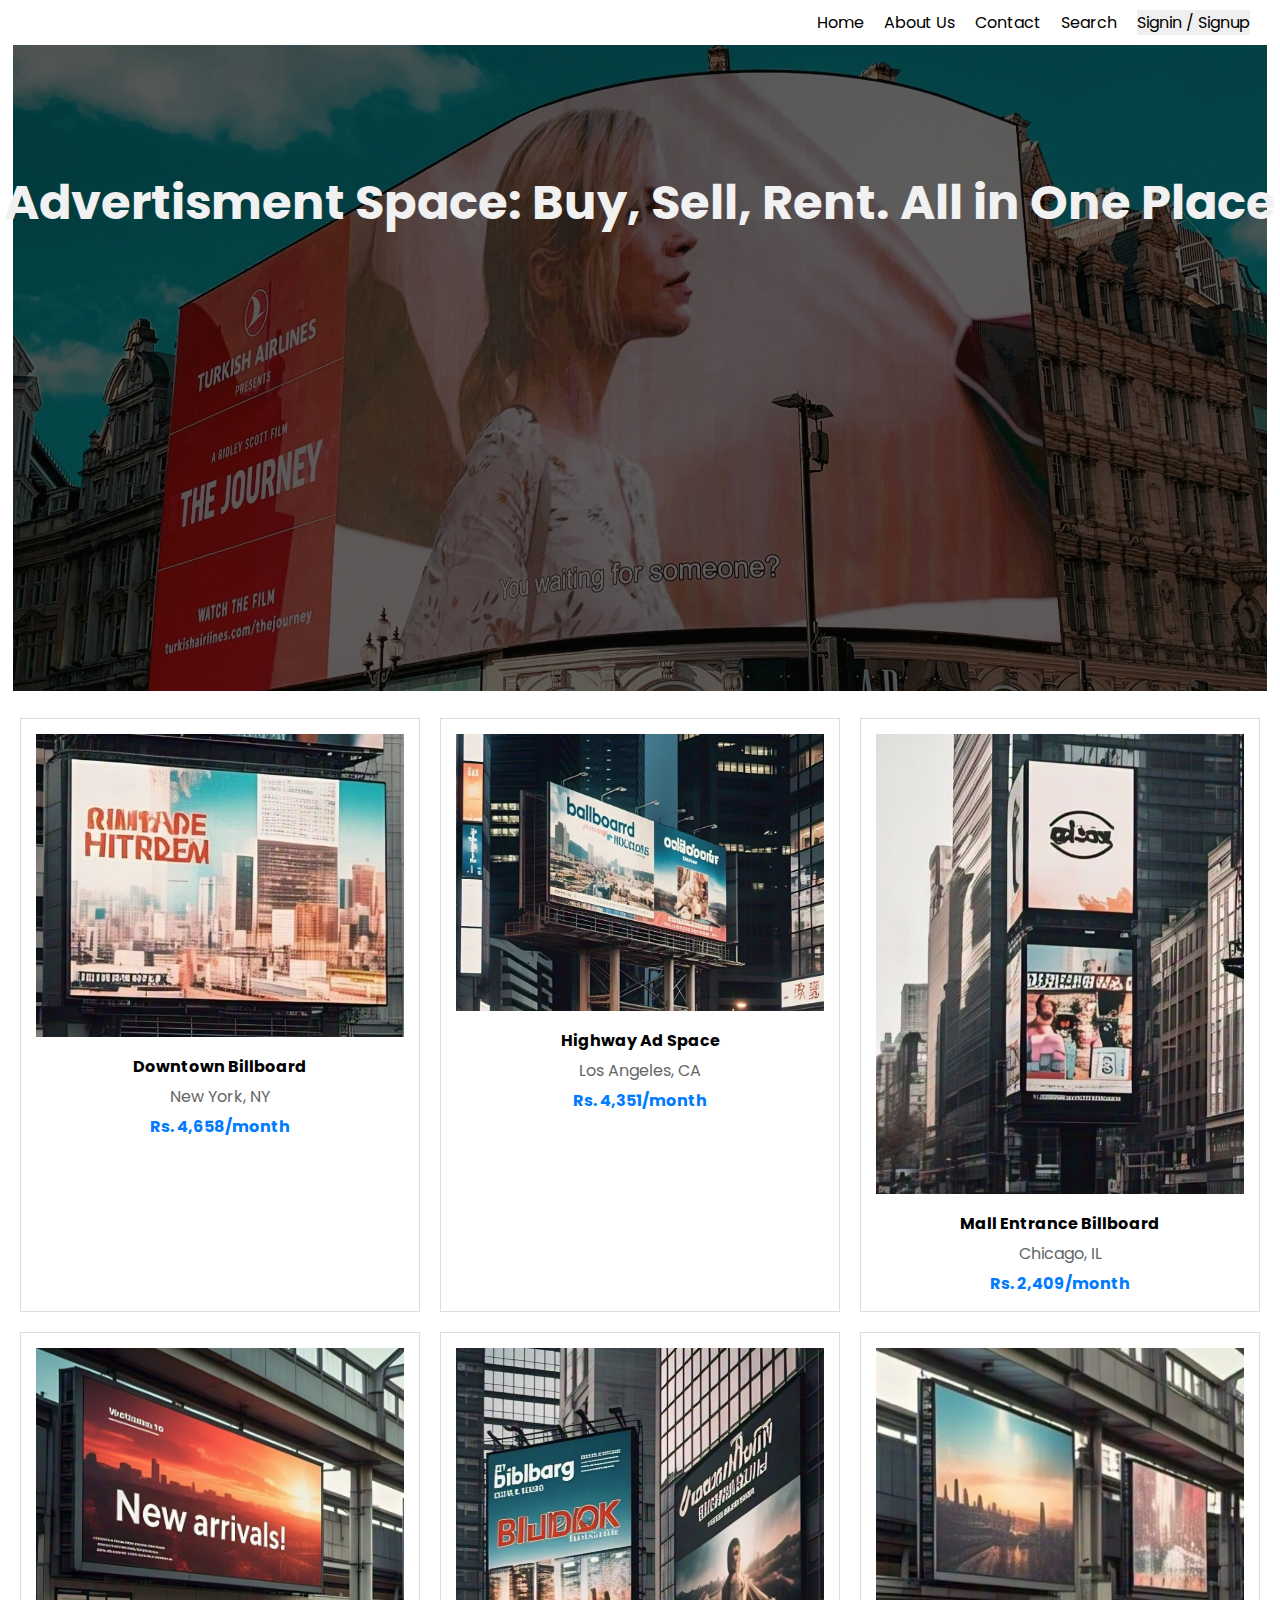
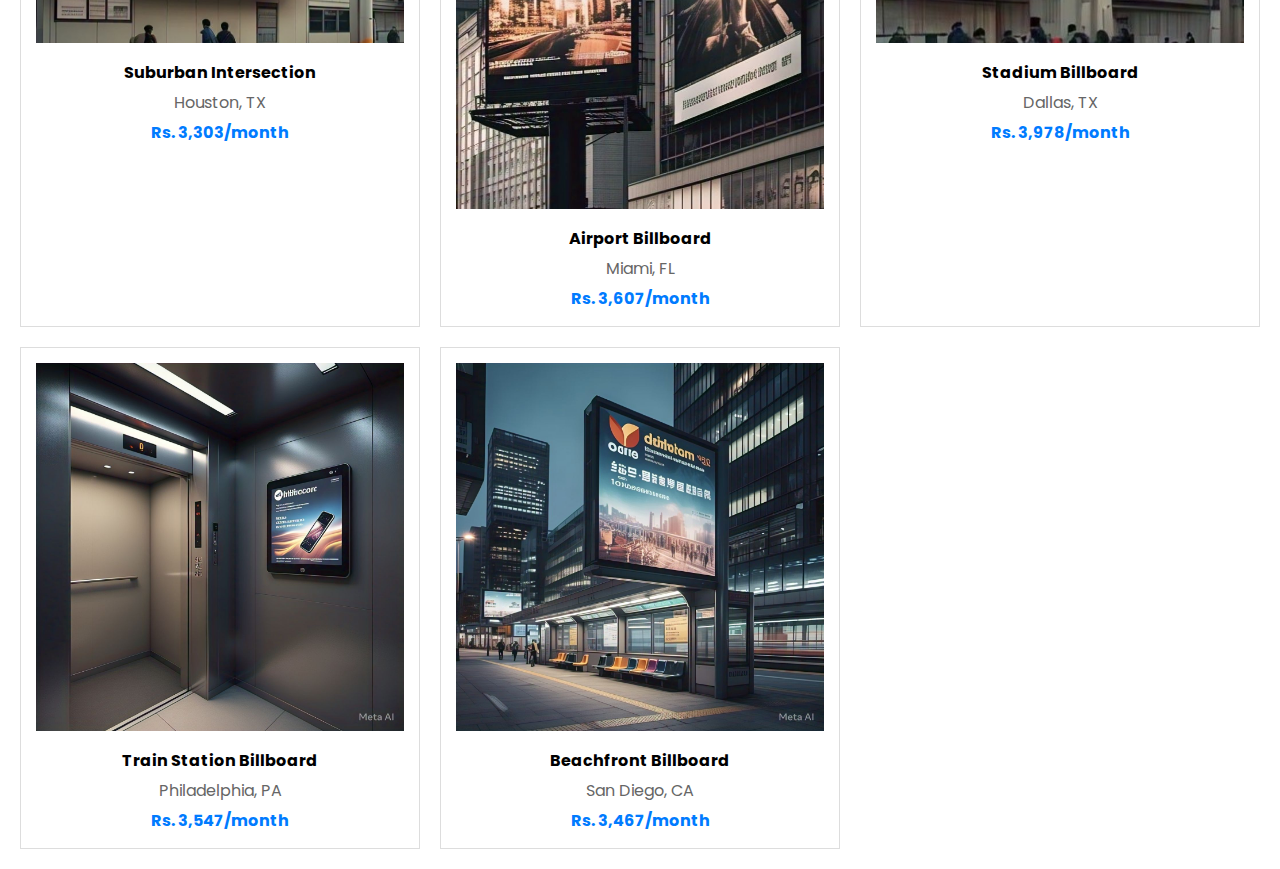
<file: index.html>
<!DOCTYPE html>
<html lang="en">
<head>
    <meta charset="UTF-8">
    <meta name="viewport" content="width=device-width, initial-scale=1.0">
    <link rel="stylesheet" href="style.css">
    <title>Advertisement Center</title>
</head>
<body>
    <header id="header"></header>

    <div class="HeroPageImage">
        <img src="./img/HeroPageImg.jpg" alt="HeroPageImg">
        <h1 class="HeroPageHeader">Advertisment Space: Buy, Sell, Rent. All in One Place</h1>
    </div>
    
    <div class="grid-container">
        <div class="grid-item">
            <img src="./img/B1.jpeg" alt="Billboard 1">
            <div class="product-title">Downtown Billboard</div>
            <div class="product-location">New York, NY</div>
            <div class="product-price">Rs. 4,658/month</div>
        </div>
        <div class="grid-item">
            <img src="./img/B2.jpeg" alt="Billboard 2">
            <div class="product-title">Highway Ad Space</div>
            <div class="product-location">Los Angeles, CA</div>
            <div class="product-price">Rs. 4,351/month</div>
        </div>
        <div class="grid-item">
            <img src="./img/B3.jpeg" alt="Billboard 3">
            <div class="product-title">Mall Entrance Billboard</div>
            <div class="product-location">Chicago, IL</div>
            <div class="product-price">Rs. 2,409/month</div>
        </div>
        <div class="grid-item">
            <img src="./img/B4.jpeg" alt="Billboard 4">
            <div class="product-title">Suburban Intersection</div>
            <div class="product-location">Houston, TX</div>
            <div class="product-price">Rs. 3,303/month</div>
        </div>
        <div class="grid-item">
            <img src="./img/B5.jpeg" alt="Billboard 5">
            <div class="product-title">Airport Billboard</div>
            <div class="product-location">Miami, FL</div>
            <div class="product-price">Rs. 3,607/month</div>
        </div>
        <div class="grid-item">
            <img src="./img/B6.jpeg" alt="Billboard 6">
            <div class="product-title">Stadium Billboard</div>
            <div class="product-location">Dallas, TX</div>
            <div class="product-price">Rs. 3,978/month</div>
        </div>
        <div class="grid-item">
            <img src="./img/B7.jpeg" alt="Billboard 7">
            <div class="product-title">Train Station Billboard</div>
            <div class="product-location">Philadelphia, PA</div>
            <div class="product-price">Rs. 3,547/month</div>
        </div>
        <div class="grid-item">
            <img src="./img/B8.jpeg" alt="Billboard 8">
            <div class="product-title">Beachfront Billboard</div>
            <div class="product-location">San Diego, CA</div>
            <div class="product-price">Rs. 3,467/month</div>
        </div>
    </div>

    <footer id="footer"></footer>
    
    <script>
        fetch('header.html')
            .then(response => response.text())
            .then(data => {
                document.getElementById('header').innerHTML = data;
            });
        fetch('footer.html')
            .then(response => response.text())
            .then(data => {
                document.getElementById('footer').innerHTML = data;
            });
    </script>
    
</body>
</html>
</file>
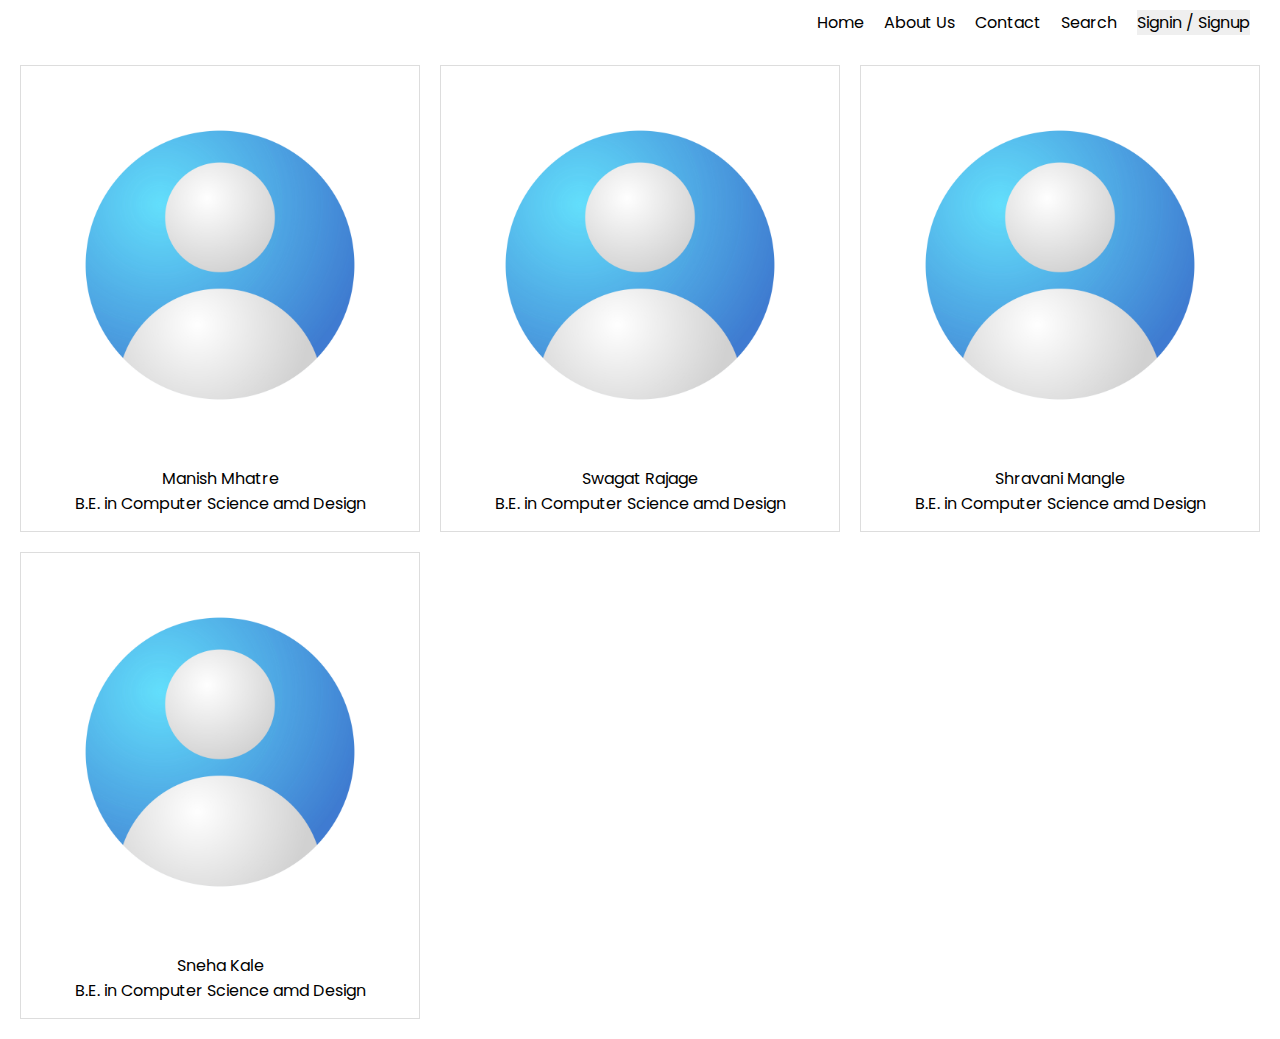
<file: about.html>
<!DOCTYPE html>
<html lang="en">
<head>
    <meta charset="UTF-8">
    <meta name="viewport" content="width=device-width, initial-scale=1.0">
    <link rel="stylesheel" href="./style.css">
    <title>About Us</title>
</head>
<body>
    <header id="header"></header>

    <div class="grid-container">
        <div class="grid-item">
            <img src="./profileImg/dummyProfileImg.jpg" alt="profile Image">
            <div class="profileName">Manish Mhatre</div>
            <div class="educationInfo">B.E. in Computer Science amd Design</div>
        </div>
        <div class="grid-item">
            <img src="./profileImg/dummyProfileImg.jpg" alt="profile Image">
            <div class="profileName">Swagat Rajage</div>
            <div class="educationInfo">B.E. in Computer Science amd Design</div>
        </div>
        <div class="grid-item">
            <img src="./profileImg/dummyProfileImg.jpg" alt="profile Image">
            <div class="profileName">Shravani Mangle</div>
            <div class="educationInfo">B.E. in Computer Science amd Design</div>
        </div>
        <div class="grid-item">
            <img src="./profileImg/dummyProfileImg.jpg" alt="profile Image">
            <div class="profileName">Sneha Kale</div>
            <div class="educationInfo">B.E. in Computer Science amd Design</div>
        </div>
    </div>
    <footer id="footer"></footer>
    
    <script>
        fetch('header.html')
            .then(response => response.text())
            .then(data => {
                document.getElementById('header').innerHTML = data;
            });
        fetch('footer.html')
            .then(response => response.text())
            .then(data => {
                document.getElementById('footer').innerHTML = data;
            });
    </script>
</body>
</html>
</file>
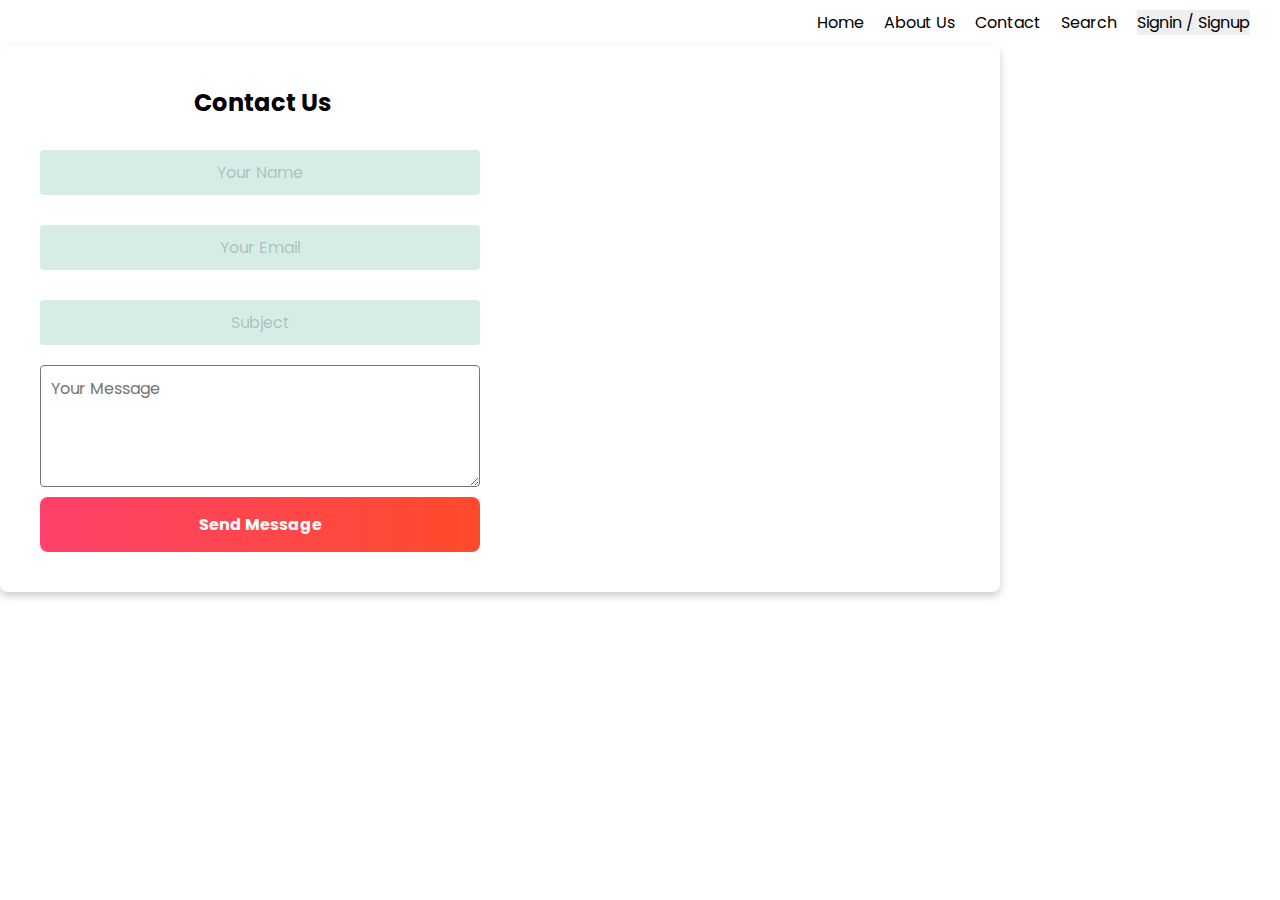
<file: contact.html>
<!DOCTYPE html>
<html lang="en">
<head>
    <meta charset="UTF-8">
    <meta name="viewport" content="width=device-width, initial-scale=1.0">
    <link rel="stylesheet" href="./style.css">
    <title>Contact Us</title>
</head>
<body>
    <header id="header"></header>

    <div class="container">
        <!-- Contact Form -->
        <div class="contact-form">
            <h2>Contact Us</h2>
            <input type="text" placeholder="Your Name" required>
            <input type="email" placeholder="Your Email" required>
            <input type="text" placeholder="Subject" required>
            <textarea placeholder="Your Message" rows="4" required></textarea>
            <button type="submit">Send Message</button>
        </div>

        <!-- Google Map -->
        <div class="map-container">
            <iframe src="https://www.google.com/maps/embed?pb=!1m18!1m12!1m3!1d3766.369576100865!2d72.9721214742568!3d19.266287945973048!2m3!1f0!2f0!3f0!3m2!1i1024!2i768!4f13.1!3m3!1m2!1s0x3be7bb97393918f5%3A0x8daad21d2f9d3c8f!2sNew%20Horizon%20Institute%20of%20Technology%20%26%20Management!5e0!3m2!1sen!2sin!4v1742838431378!5m2!1sen!2sin" 
            allowfullscreen="" loading="lazy" referrerpolicy="no-referrer-when-downgrade">
            </iframe>
        </div>
    </div>
    <footer id="footer"></footer>

    <script>
        fetch('header.html')
            .then(response => response.text())
            .then(data => {
                document.getElementById('header').innerHTML = data;
            });
        fetch('footer.html')
            .then(response => response.text())
            .then(data => {
                document.getElementById('footer').innerHTML = data;
            });
    </script>
</body>
</html>
</file>
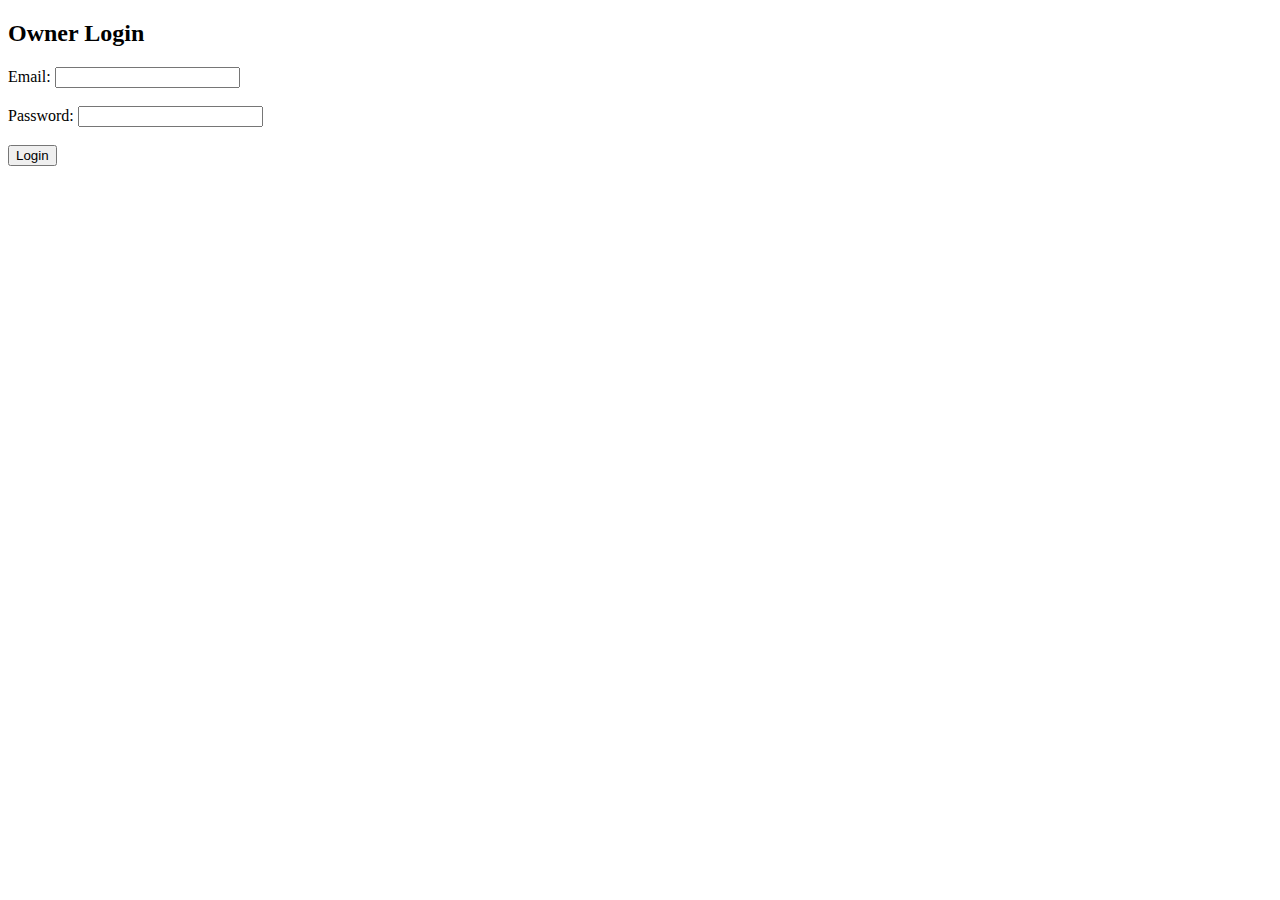
<file: owner/ownerlogin.html>
<!DOCTYPE html>
<html lang="en">
<head>
    <meta charset="UTF-8">
    <meta name="viewport" content="width=device-width, initial-scale=1.0">
    <title>Owner Login Page</title>
</head>
<body>
    <h2>Owner Login</h2>
    <form action="#" method="post">
        <label for="owner_emailid">Email:</label>
        <input type="email" id="owner_emailid" name="owner_emailid" required><br><br>

        <label for="owner_password">Password:</label>
        <input type="password" id="owner_password" name="owner_password" required><br><br>

        <input type="submit" value="Login">
    </form>
</body>
</html>
</file>
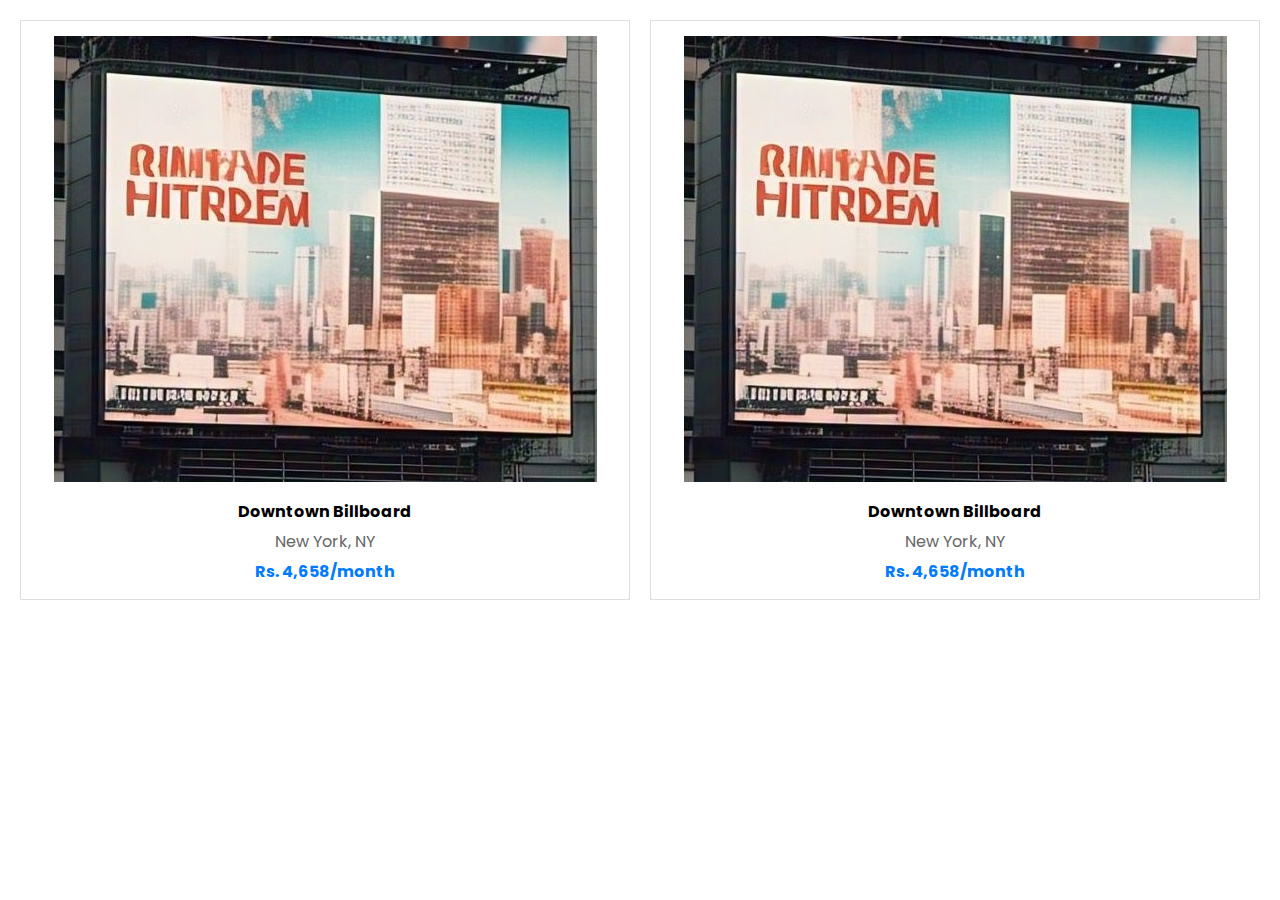
<file: user/search.html>
<!DOCTYPE html>
<html lang="en">
<head>
    <meta charset="UTF-8">
    <meta name="viewport" content="width=device-width, initial-scale=1.0">
    <title>Available Banners</title>
    <link rel="stylesheet" href="../style.css">
</head>
<body>
    <div class="grid-container">
        <div class="grid-item">
            <img src="../img/B1.jpeg" alt="Billboard 1">
            <div class="product-title">Downtown Billboard</div>
            <div class="product-location">New York, NY</div>
            <div class="product-price">Rs. 4,658/month</div>
        </div>
        <div class="grid-item">
            <img src="../img/B1.jpeg" alt="Billboard 1">
            <div class="product-title">Downtown Billboard</div>
            <div class="product-location">New York, NY</div>
            <div class="product-price">Rs. 4,658/month</div>
        </div>
    </div>
</body>
</html>
</file>
<file: style.css>
/* Importing Google font */
@import url('https://fonts.googleapis.com/css2?family=Poppins:wght@300;400;600&display=swap');

/* Golbal Style */

* {
  font-family: "Poppins", sans-serif;
  overscroll-behavior: contain;
  box-sizing: border-box;
  margin: 0;
  padding: 0;
}

/* header.html */

nav {
  display: flex;
  justify-content: right;
  margin-right: 20px;
}

a {
  padding: 10px;
  text-decoration: none;
  font-size: 16px;
  color: black;
}

/* Dropdown Button */


.dropbtn {
    font-size: 16px;
    border: none;
  }

@media (max-width: 480px) {
  a, .dropbtn {
    font-size: 10px;
  }
}
  
  /* The container <div> - needed to position the dropdown content */
  .dropdown {
    position: relative;
    display: inline-block;
    padding: 10px;
  }

  @media (max-width: 480px) {
    .dropdown {
      padding: 4px;
    }
  }
  
  /* Dropdown Content (Hidden by Default) */
  .dropdown-content {
    display: none;
    position: absolute;
    background-color: #f1f1f1;
    min-width: 160px;
    z-index: 1;
  }
  
  /* Links inside the dropdown */
  .dropdown-content a {
    color: black;
    padding: 12px 16px;
    text-decoration: none;
    display: block;
  }
  
  /* Change color of dropdown links on hover */
  .dropdown-content a:hover {background-color: #ddd;}
  
  /* Show the dropdown menu on hover */
  .dropdown:hover .dropdown-content {display: block;}
  


/* index.html */
/* body */
.HeroPageImage {
  position: relative;
  display: inline-block;
}

.HeroPageImage img {
  filter: brightness(0.4);
  display: block;
  max-width: 98%;
  margin: 0 auto;
  height: auto;
}

.HeroPageHeader {
  position: absolute;
  text-align: center;
  width: 100%;
  top: 20%;
  font-size: 3em;
  color: #f1f1f1;
  line-height: 1.2;
  margin-bottom: 20px;
}

@media (max-width: 768px) {
  .HeroPageHeader{
    font-size: 2.5em;
  }
}

@media (max-width: 480px) {
  .HeroPageHeader{
    font-size: 2em;
  }
}
 
/* Product in grid */

.grid-container {
  display: grid;
  grid-template-columns: repeat(auto-fit, minmax(300px, 1fr));
  gap: 20px;
  padding: 20px;
  justify-content: center;
}

.grid-item {
  border: 1px solid #ddd;
  padding: 15px;
  text-align: center;
}

.grid-item img {
  max-width: 100%;
  height: auto;
  margin-bottom: 10px;
}

.product-title {
  font-weight: bold;
  margin-bottom: 5px;
}

.product-location {
  color: #666;
  margin-bottom: 5px;
}

.product-price {
  color: #007bff;
  font-weight: bold;
}

/* Contact Us Page */

.container {
  display: grid;
  grid-template-columns: 1fr 1fr;
  width: 120%;
  max-width: 1000px;
  background: white;
  padding: 20px;
  border-radius: 8px;
  box-shadow: 0 4px 8px rgba(0, 0, 0, 0.2);
}

.contact-form {
  padding: 20px;
  border-radius: 8px;
  display: flex;
  flex-direction: column;
  gap: 10px;
}

.contact-form h2 {
  margin-bottom: 10px;
}

.contact-form input, .contact-form textarea {
  width: 100%;
  padding: 10px;
  border-radius: 4px;
  font-size: 16px;
}


/* Map */
.map-container iframe {
  width: 100%;
  height: 100%;
  border: none;
  border-radius: 8px;
}

/* Responsive */
@media (max-width: 768px) {
  .container {
      grid-template-columns: 1fr;
  }

  .map-container {
      height: 300px;
  }
}

/*#Admin Page CSS*/
/* Adminlogin Page */

h2 {
  margin-left: 35%;
}

.login-container, .register-container {
  width: 350px;
  background: rgba(255, 255, 255, 0.1);
  padding: 25px;
  border-radius: 15px;
  box-shadow: 0px 10px 25px rgba(0, 0, 0, 0.3);
  backdrop-filter: blur(15px);
  text-align: center;
  transition: transform 0.3s ease-in-out, box-shadow 0.3s ease-in-out;
  margin-left: 35%;
}

.login-container:hover {
  transform: translateY(-5px);
  box-shadow: 0px 10px 35px rgba(255, 255, 255, 0.2);
}

/* ---- Admin Input Fields ---- */
input {
  width: 100%;
  padding: 12px;
  margin: 10px 0;
  border: none;
  border-radius: 8px;
  outline: none;
  font-size: 16px;
  background: rgba(0, 136, 98, .16);
  transition: 0.3s;
  text-align: center;
}

input::placeholder {
  color: rgba(0, 0, 0, 0.2)
}

input:focus {
  background: rgba(233, 11, 11, 0.3);
  background: rgba(0, 136, 98, .16);
}

/* ---- AdminPage Buttons ---- */
.adminbtn, .contact-form button {
  width: 100%;
  padding: 15px;
  border: none;
  border-radius: 8px;
  background: linear-gradient(90deg, #ff416c, #ff4b2b);
  color: white;
  font-size: 16px;
  font-weight: bold;
  cursor: pointer;
  transition: 0.4s ease-in-out;
  position: relative;
  overflow: hidden;
}

.adminbtn:hover, .contact-form button:hover {
  background: linear-gradient(90deg, #ff4b2b, #ff416c);
  transform: scale(1.05);
}

/* ---- Hover Glow Effect ---- */
.adminbtn::before, .contact-form button::before {
  content: '';
  position: absolute;
  width: 100%;
  height: 100%;
  top: 0;
  left: 0;
  background: radial-gradient(circle, rgba(255, 255, 255, 0.3), transparent);
  opacity: 0;
  transition: opacity 0.4s;
}

.adminbtn:hover::before, .contact-form button:hover::before {
  opacity: 1;
}

p {
  margin-left: 35%;
}

/* ---- Register Page (Smaller Width) ---- */
.register-container {
  width: 300px;
}
/* admincontrolpanel */

#adminPageBody {
  display: flex;
}

.sidebar {
  width: 200px;
  background-color: #f0f0f0;
  padding: 20px;
  height: 100vh;
}

.sidebar ul {
  list-style: none;
  padding: 0;
}

.sidebar li {
  margin-bottom: 10px;
}

.sidebar a {
  text-decoration: none;
  color: #333;
  display: block;
  padding: 8px 12px;
  border-radius: 4px;
}

.sidebar a:hover {
  background-color: #ddd;
}

.content {
  flex-grow: 1;
  padding: 20px;
}

.table-container {
  display: none;
}

table {
    border-collapse: collapse;
    width: 100%;
    margin-top: 20px;
}

th, td {
    border: 1px solid #ddd;
    padding: 8px;
    text-align: left;
}

th {
    background-color: #f2f2f2;
}

.adminPanelBannerImg{
  width: 200px;
}
</file>
